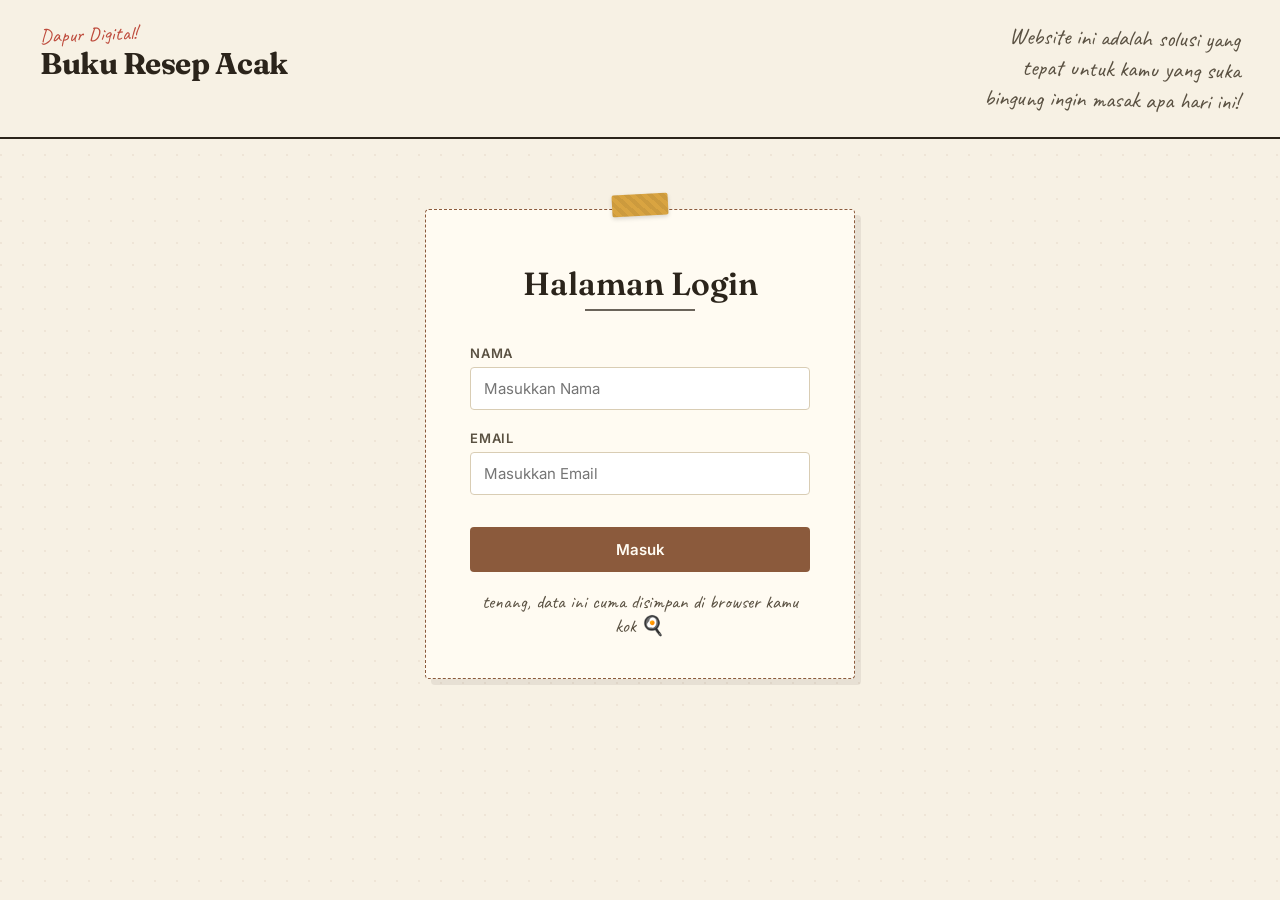
<file: index.html>
<!DOCTYPE html>
<html lang="id">

<head>
  <meta charset="UTF-8">
  <meta name="viewport" content="width=device-width, initial-scale=1.0">
  <title>Login Page</title>
  <link href="https://fonts.googleapis.com/css2?family=Fraunces:ital,opsz,wght@0,9..144,400;0,9..144,600;0,9..144,700;1,9..144,500&family=Inter:wght@400;500;600;700&family=Caveat:wght@500;700&display=swap" rel="stylesheet">
  <link rel="stylesheet" href="style.css">
</head>

<body>
  <!-- ================= LOGIN VIEW ================= -->
  <div class="view active" id="loginView">
    <header>
      <div>
        <span class="brand-eyebrow">Dapur Digital!</span><br>
        <span class="brand-title">Buku Resep Acak</span>
      </div>
      <div class="header-note">
        Website ini adalah solusi yang tepat untuk kamu yang suka bingung ingin masak apa hari ini!
      </div>
    </header>

    <main id="loginMain">
      <form class="login-card" id="loginForm" novalidate>
        <div class="pin"></div>
        <h1 class="page-title">Halaman Login</h1>
        <div class="title-rule"></div>

        <div class="field" id="namaField">
          <label for="nama">Nama</label>
          <input type="text" id="nama" placeholder="Masukkan Nama">
          <div class="error-msg">Nama tidak boleh kosong.</div>
        </div>

        <div class="field" id="emailField">
          <label for="email">Email</label>
          <input type="email" id="email" placeholder="Masukkan Email">
          <div class="error-msg">Masukkan email yang valid.</div>
        </div>

        <button type="submit" class="submit">Masuk</button>
        <div class="hint">tenang, data ini cuma disimpan di browser kamu kok 🍳</div>
      </form>
    </main>
  </div>

  <script src="script/randomReciep.js"></script>
  <script src="script/script_random_recipe.js"></script>
  <script src="script/script-login.js"></script>
</body>

</html>
</file>
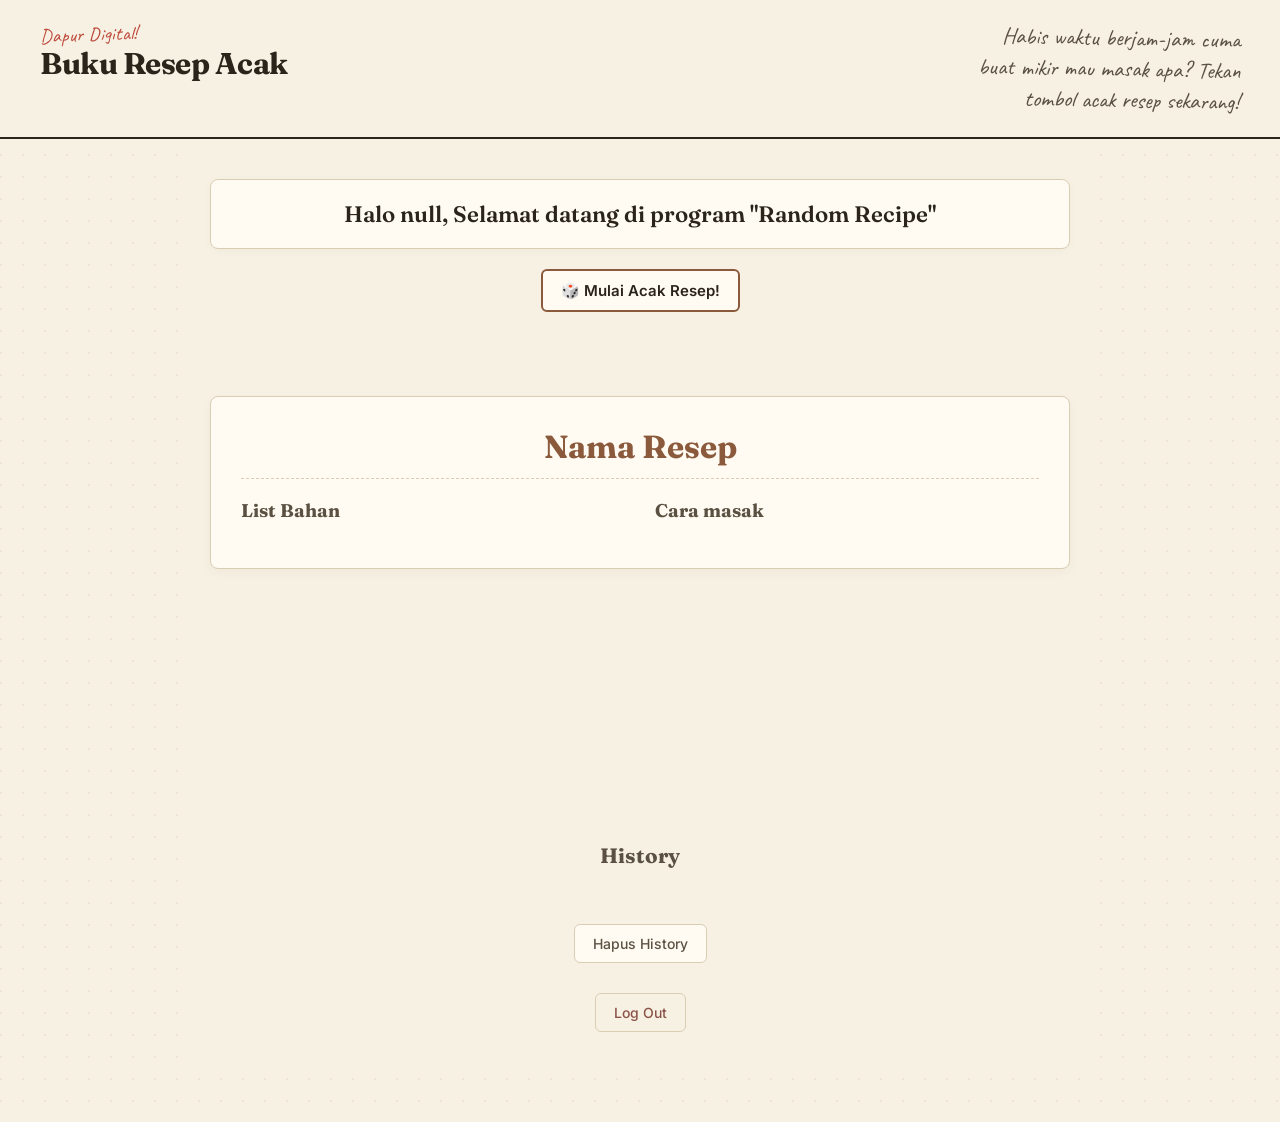
<file: random resep.html>
<!DOCTYPE html>
<html lang="id">

<head>
    <meta charset="UTF-8">
    <meta name="viewport" content="width=device-width, initial-scale=1.0">
    <title>Random Resep</title>
    <link href="https://fonts.googleapis.com/css2?family=Fraunces:ital,opsz,wght@0,9..144,400;0,9..144,600;0,9..144,700;1,9..144,500&family=Inter:wght@400;500;600;700&family=Caveat:wght@500;700&display=swap" rel="stylesheet">
    <link rel="stylesheet" href="style.css">
</head>

<body>
    <header>
        <div>
            <span class="brand-eyebrow">Dapur Digital!</span><br>
            <span class="brand-title">Buku Resep Acak</span>
        </div>
        <div class="header-note">
            Habis waktu berjam-jam cuma buat mikir mau masak apa? Tekan tombol acak resep sekarang!
        </div>
    </header>
    <!-- Random Page -->
    <div id="second-page">
        <div class="container my-5">
            <div class="p-5 text-center bg-body-tertiary rounded-3">
                <h1 id="entry" class="text-body-emphasis">Dashboard</h1>
            </div>
        </div>
        <button id="random-btn">🎲 Mulai Acak Resep!</button>
        <br>
        <br>
        <div id="text-random">
            <h2 class="nama-resep">Nama Resep</h2>
            <div class="list">
                <div class="daftar">
                    <h3>List Bahan</h3>
                    <ol id="bahan">

                    </ol>
                </div>
                <div class="daftar cara">
                    <h3>Cara masak</h3>
                    <ol id="cara">

                    </ol>
                </div>
            </div>
        </div>

        <br>
        <br>
        <br>

        <!-- Video -->
        <div id="iFrameVideo">
            
        </div>
        <br>
        <br>
        <br>
        <!-- History -->
        <div id="riwayat">
            <h2>History</h2>

        </div>



        <div class="list">
            <ol id="history">

            </ol>
        </div>

        <button id="remove-btn">Hapus History</button>
        <button id="logout">Log Out</button>
        <script src="script/randomReciep.js"></script>
        <script src="script/script_random_recipe.js"></script>
</body>

</html>
</file>
<file: style.css>
* {
  box-sizing: border-box;
}

body {
  margin: 0;
  background: #F7F1E4;
  background-image: radial-gradient(circle at 1px 1px, rgba(139,90,60,0.08) 1px, transparent 0);
  background-size: 22px 22px;
  color: #2B241B;
  font-family: 'Inter', sans-serif;
  min-height: 100vh;
  padding-bottom: 50px;
}

.view {
  display: none;
}

.view.active {
  display: block;
}

header {
  display: flex;
  justify-content: space-between;
  align-items: flex-start;
  padding: 22px 40px;
  border-bottom: 2px solid #2B241B;
  background: #F7F1E4;
  flex-wrap: wrap;
  gap: 16px;
}

.brand-eyebrow {
  font-family: 'Caveat', cursive;
  font-size: 20px;
  color: #BE4B3C;
  transform: rotate(-2deg);
  display: inline-block;
  margin-bottom: -4px;
}

.brand-title {
  font-family: 'Fraunces', serif;
  font-weight: 700;
  font-size: 30px;
  letter-spacing: -0.5px;
}

.header-note {
  font-family: 'Caveat', cursive;
  font-size: 23px;
  color: #5A5142;
  text-align: right;
  max-width: 270px;
  line-height: 1.35;
  transform: rotate(1deg);
}

.user-box {
  text-align: right;
  font-size: 14px;
}

.user-box .hai {
  font-weight: 700;
}

.user-box .email {
  color: #5A5142;
  font-size: 12.5px;
}

.logout-link {
  display: inline-block;
  margin-top: 6px;
  font-size: 12px;
  color: #BE4B3C;
  text-decoration: underline;
  cursor: pointer;
  background: none;
  border: none;
  padding: 0;
  font-family: 'Inter', sans-serif;
}

/* ---------- Login view ---------- */
#loginMain {
  display: flex;
  justify-content: center;
  padding: 70px 24px 40px;
}

.login-card {
  position: relative;
  background: #FFFBF2;
  border: 1.5px dashed #8B5A3C;
  border-radius: 4px;
  padding: 48px 44px 40px;
  width: 100%;
  max-width: 430px;
  box-shadow: 6px 6px 0 rgba(43, 36, 27, 0.08);
}

.pin {
  position: absolute;
  top: -16px;
  left: 50%;
  transform: translateX(-50%) rotate(-3deg);
  width: 56px;
  height: 22px;
  background: #D9A441;
  border-radius: 2px;
  box-shadow: 0 2px 4px rgba(0,0,0,0.15);
}

.pin::after {
  content: '';
  position: absolute;
  inset: 0;
  background: repeating-linear-gradient(45deg, rgba(0,0,0,0.06) 0 4px, transparent 4px 8px);
}

h1.page-title {
  font-family: 'Fraunces', serif;
  font-weight: 600;
  font-size: 32px;
  text-align: center;
  margin: 6px 0 6px;
}

.title-rule {
  width: 110px;
  height: 2px;
  background: #2B241B;
  margin: 0 auto 34px;
  opacity: 0.7;
}

label {
  display: block;
  font-size: 13px;
  font-weight: 600;
  text-transform: uppercase;
  letter-spacing: 0.06em;
  color: #5A5142;
  margin-bottom: 6px;
}

.field {
  margin-bottom: 20px;
}

input[type="text"], 
input[type="email"] {
  width: 100%;
  padding: 11px 13px;
  border: 1.5px solid #D9CDB4;
  border-radius: 4px;
  background: #fff;
  font-family: 'Inter', sans-serif;
  font-size: 15px;
  color: #2B241B;
  outline: none;
  transition: border-color .15s ease, box-shadow .15s ease;
}

input:focus {
  border-color: #8B5A3C;
  box-shadow: 0 0 0 3px rgba(139,90,60,0.12);
}

.error-msg {
  font-size: 12.5px;
  color: #BE4B3C;
  margin-top: 6px;
  display: none;
}

.field.invalid input {
  border-color: #BE4B3C;
}

.field.invalid .error-msg {
  display: block;
}

button.submit {
  width: 100%;
  margin-top: 12px;
  padding: 13px;
  background: #8B5A3C;
  color: #FFFBF2;
  border: none;
  border-radius: 4px;
  font-family: 'Inter', sans-serif;
  font-weight: 600;
  font-size: 15px;
  cursor: pointer;
  transition: background 0.15s ease, transform 0.1s ease;
}

button.submit:hover {
  background: #72492f;
}

button.submit:active {
  transform: scale(0.98);
}

.hint {
  text-align: center;
  font-family: 'Caveat', cursive;
  font-size: 19px;
  color: #5A5142;
  margin-top: 18px;
}

/* ---------- Second Page / Dashboard Minimalis ---------- */
#second-page {
  background-color: #F7F1E4;
  max-width: 900px;
  margin: 0 auto;
  padding: 20px;
}

#second-page .container {
  margin: 20px auto;
  max-width: 100%;
}

.bg-body-tertiary {
  background-color: #FFFBF2 !important;
  border: 1.5px solid #D9CDB4;
  border-radius: 8px;
  padding: 20px 24px;
  text-align: center;
  box-shadow: 0 2px 8px rgba(43, 36, 27, 0.03);
}

#entry {
  font-family: 'Fraunces', serif;
  font-size: 1.4rem;
  font-weight: 600;
  color: #2B241B;
  margin: 0;
}

#text-random {
  display: flex;
  flex-direction: column;
  background-color: #FFFBF2;
  border: 1.5px solid #D9CDB4;
  border-radius: 8px;
  width: 100%;
  max-width: 100%;
  margin: 24px auto;
  padding: 30px;
  box-shadow: 0 4px 12px rgba(43, 36, 27, 0.04);
}

div h2 {
  margin-top: 30px;
  font-family: 'Fraunces', serif;
  font-size: 1.3rem;
  text-align: center;
  color: #5A5142;
}

.nama-resep {
  font-family: 'Fraunces', serif;
  font-size: 2rem;
  margin: 0 0 20px 0;
  color: #8B5A3C;
  border-bottom: 1.5px dashed #D9CDB4;
  padding-bottom: 12px;
}

div.list, 
.list {
  display: flex;
  flex-direction: row;
  justify-content: space-between;
  gap: 30px;
}

.daftar {
  width: 50%;
  margin-left: 0;
  font-size: 1rem;
}

.daftar h3 {
  font-family: 'Fraunces', serif;
  font-size: 1.15rem;
  color: #5A5142;
  margin-top: 0;
  margin-bottom: 10px;
}

.daftar ol {
  padding-left: 18px;
  color: #4a4238;
  line-height: 1.5;
}

.daftar li {
  margin-bottom: 6px;
}

/* Tombol Acak Resep */
#random-btn {
  display: block;
  margin: 20px auto;
  padding: 10px 18px;
  background-color: #FFFBF2;
  color: #2B241B;
  border: 2px solid #8B5A3C;
  border-radius: 6px;
  font-family: 'Inter', sans-serif;
  font-weight: 600;
  font-size: 15px;
  cursor: pointer;
  transition: all 0.15s ease;
}

#random-btn:hover {
  background-color: #F4EAD2;
}

#random-btn:active {
  transform: scale(0.98);
}

/* Bagian Video */
#iFrameVideo {
  display: flex;
  justify-content: center;
  margin: 30px 0;
}

#iFrameVideo iframe, 
#iframe {
  border: 1.5px solid #D9CDB4 !important;
  background-color: #FFFBF2;
  border-radius: 8px;
  box-shadow: 0 4px 12px rgba(43, 36, 27, 0.05);
  max-width: 100%;
}

/* Bagian Riwayat */
#riwayat {
  display: flex;
  justify-content: center;
  margin-top: 40px;
}

#history {
  list-style: none;
  padding: 0;
  width: 100%;
  max-width: 500px;
  margin: 12px auto;
  display: flex;
  flex-direction: column;
  gap: 8px;
}

.listHistory {
  font-size: 1rem;
  background-color: #FFFBF2;
  border: 1.5px solid #D9CDB4;
  padding: 10px 16px;
  border-radius: 6px;
  text-align: center;
  font-family: 'Inter', sans-serif;
  color: #4a4238;
}

/* Tombol Hapus History */
#remove-btn {
  display: block;
  margin: 15px auto;
  padding: 10px 18px;
  background-color: #FFFBF2;
  color: #5A5142;
  border: 1.5px solid #D9CDB4;
  border-radius: 6px;
  font-family: 'Inter', sans-serif;
  font-weight: 500;
  font-size: 14px;
  cursor: pointer;
  transition: all 0.15s ease;
}

#remove-btn:hover {
  background-color: #F4EAD2;
}

#remove-btn:active {
  transform: scale(0.98);
}

/* Tombol Logout */
#logout {
  display: block;
  margin: 30px auto 20px auto;
  padding: 10px 18px;
  background-color: transparent;
  color: #8C5248;
  border: 1.5px solid #D9CDB4;
  border-radius: 6px;
  font-family: 'Inter', sans-serif;
  font-weight: 500;
  font-size: 14px;
  cursor: pointer;
  transition: all 0.15s ease;
}

#logout:hover {
  background-color: #FBECEB;
}

#logout:active {
  transform: scale(0.98);
}

/* Responsif untuk Layar HP */
@media (max-width: 768px) {
  header {
    padding: 16px 20px;
  }
  .header-note {
    display: none;
  }
  div.list, 
  .list {
    flex-direction: column;
    gap: 20px;
  }
  .daftar {
    width: 100%;
  }
  #text-random {
    padding: 20px;
  }
}
</file>
